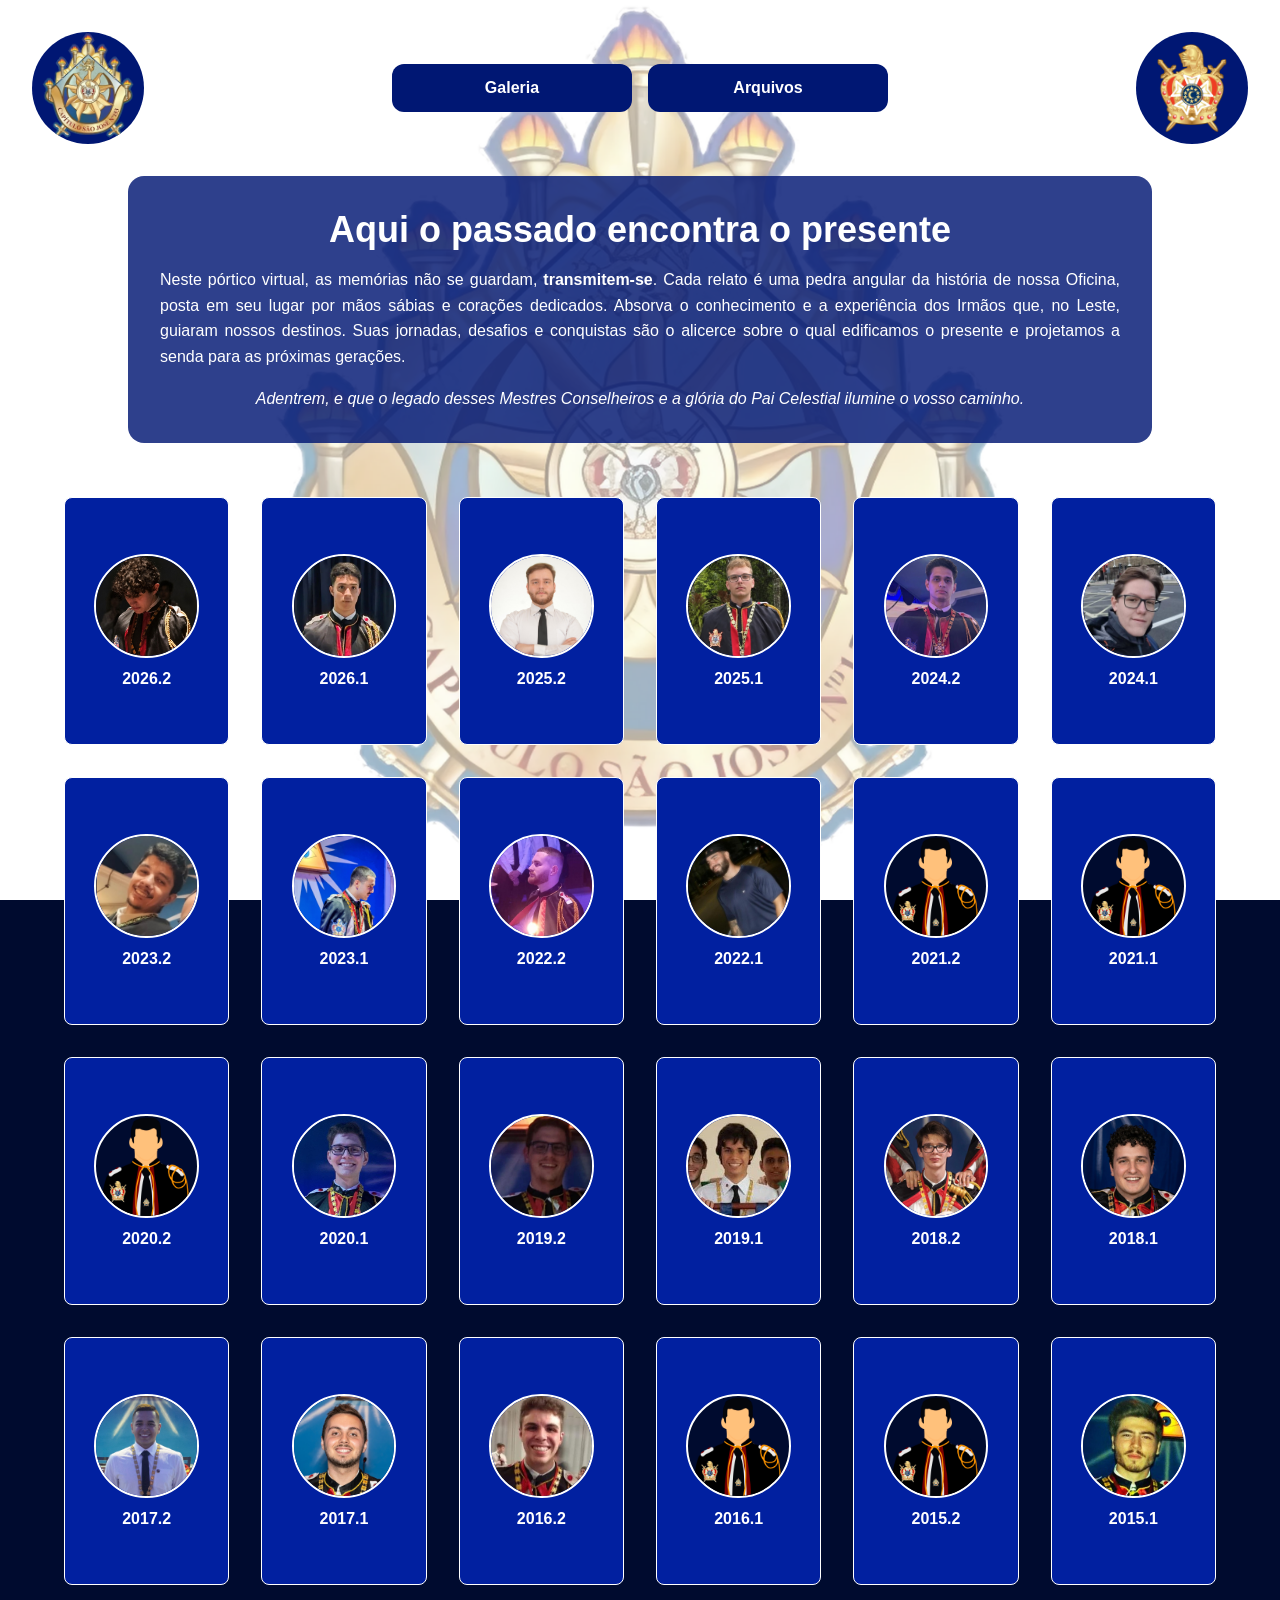
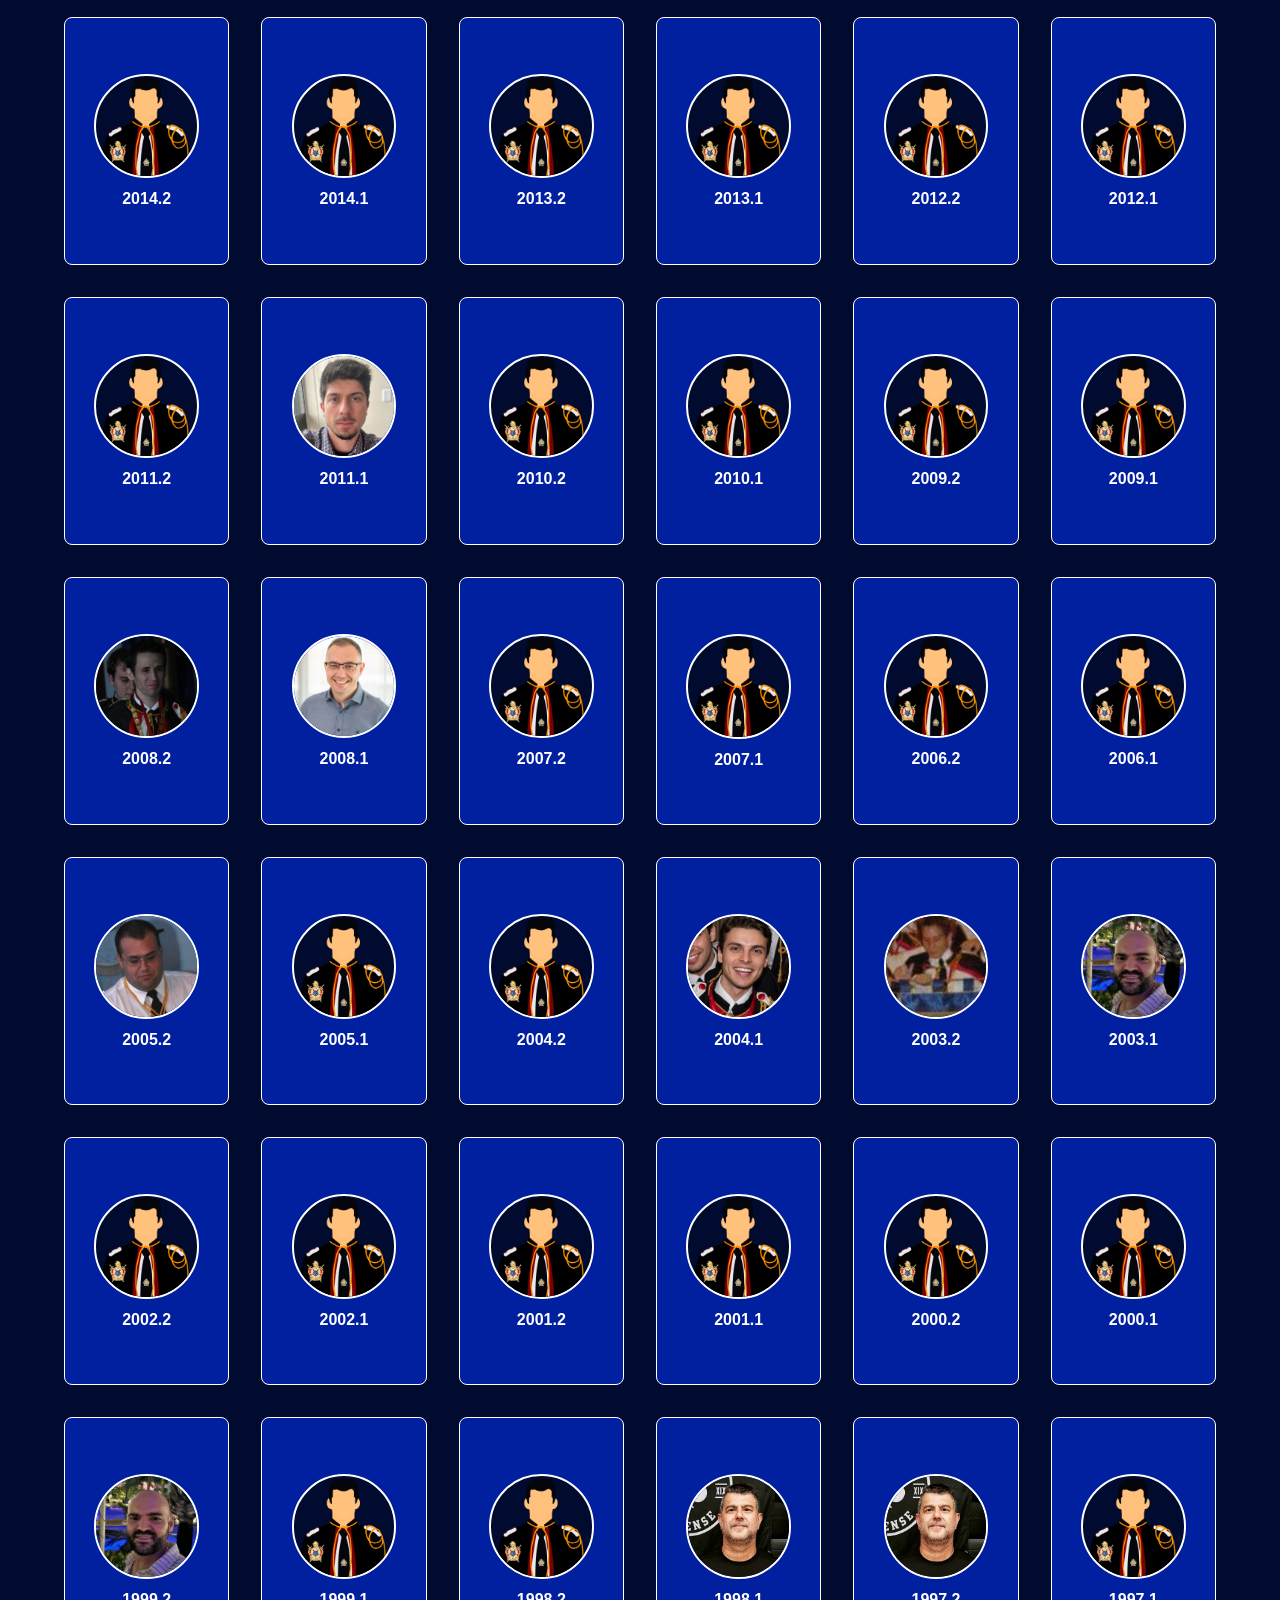
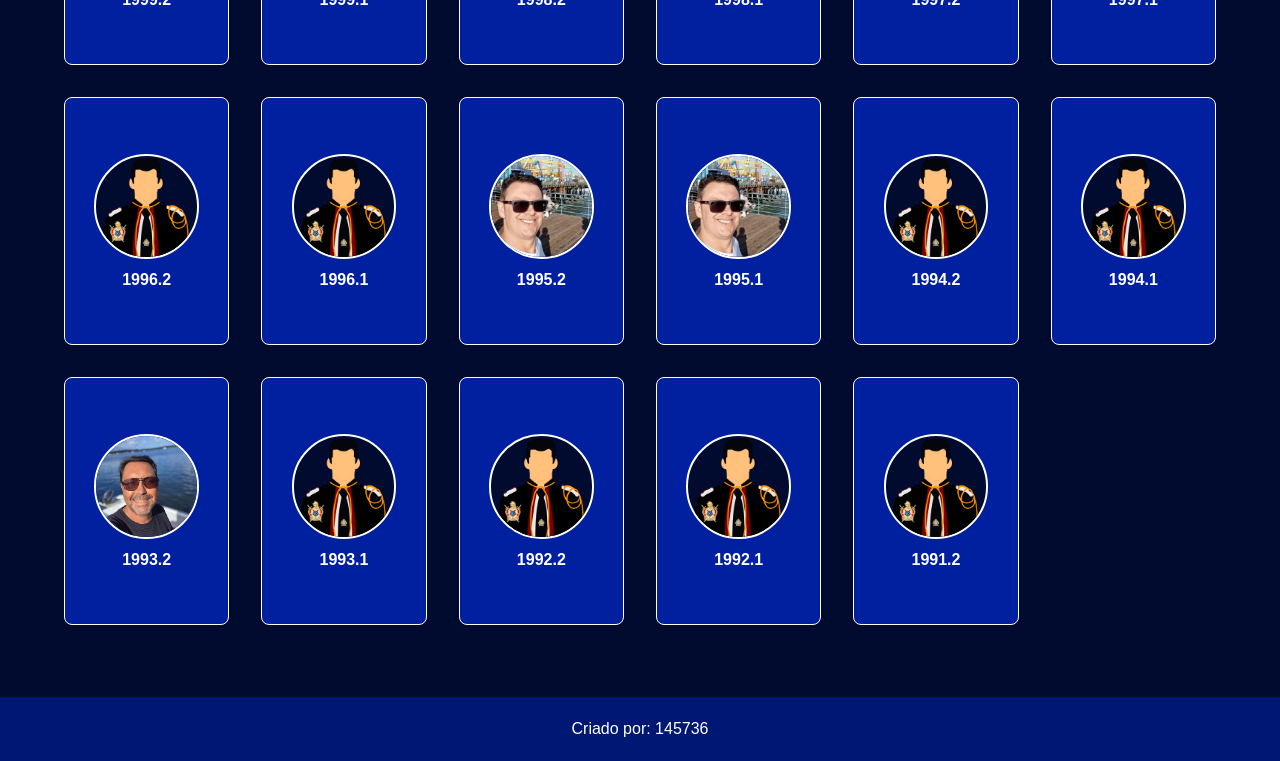
<file: index.html>
<!DOCTYPE html>
<html lang="pt-br">

<head>
    <meta charset="UTF-8">
    <meta name="viewport" content="width=device-width, initial-scale=1.0">
    <meta name="color-scheme" content="light dark">
    <title>Capítulo SJ 153 - Galeria</title>

    <link rel="icon" href="images/icon/favicon-CP.ico" type="image/x-icon">
    <link rel="stylesheet" href="css/general.css">
</head>

<body>
    <header>
        <img src="images/icon/favicon-CP.ico" alt="Logo do Capítulo São José" class="logo" id="logo-CP">

        <nav class="center">
            <button type="button" class="elements" disabled>Galeria</button>
            <button type="button" class="elements" disabled>Arquivos</button>
        </nav>

        <img src="images/icon/favicon-DM.ico" alt="Logo da Ordem DeMolay" class="logo" id="logo-DM">
    </header>

    <section class="intro">
        <h1>Aqui o passado encontra o presente</h1>
        <p>
            Neste pórtico virtual, as memórias não se guardam, <strong>transmitem-se</strong>.
            Cada relato é uma pedra angular da história de nossa Oficina, posta em seu lugar
            por mãos sábias e corações dedicados. Absorva o conhecimento e a experiência dos
            Irmãos que, no Leste, guiaram nossos destinos. Suas jornadas, desafios e conquistas
            são o alicerce sobre o qual edificamos o presente e projetamos a senda para as
            próximas gerações.
        </p>
        <p class="intro-footer">
            Adentrem, e que o legado desses Mestres Conselheiros e a glória do Pai Celestial
            ilumine o vosso caminho.
        </p>
    </section>

    <main class="container">
        <!-- Os cards são gerados por js/main.js a partir de js/gestoes.json -->
        <div id="grid" class="grid" aria-live="polite">
            <noscript>Ative o JavaScript para visualizar a galeria.</noscript>
        </div>
    </main>

    <footer>Criado por: 145736</footer>

    <script src="js/main.js" defer></script>
</body>

</html>
</file>
<file: css/general.css>
/*
  Índice
  1. Variáveis (tema escuro = padrão, tema claro = override)
  2. Base
  3. Header
  4. Introdução
  5. Galeria (grid + cards)
  6. Modal
  7. Footer
*/

/* ========== 1. Variáveis ========== */

:root {
    --brand-primary: #001773;
    --brand-primary-deep: #000b2f;
    --text-primary: #111111;
    --text-on-brand: #ffffff;
    --card-bg: #ffffff;
    --card-border: #000000;
    --intro-bg: rgba(0, 23, 115, 0.82);
    --popup-bg: #000b2f;
    --popup-text: #ffffff;
    --overlay-bg: rgba(0, 0, 0, 0.65);
    --footer-bg: var(--brand-primary-deep);
    --focus-ring: #7aa2ff;
    --body-bg-image: url('../images/backgrounds/background-dark-mode.png');
}

@media (prefers-color-scheme: light) {
    :root {
        --text-primary: #ffffff;
        --card-bg: #0120a0;
        --card-border: #ffffff;
        --popup-bg: #0120a0;
        --footer-bg: var(--brand-primary);
        --body-bg-image: url('../images/backgrounds/background-light-mode.png');
    }
}

/* ========== 2. Base ========== */

* {
    margin: 0;
    padding: 0;
    box-sizing: border-box;
}

body {
    min-height: 100vh;
    display: flex;
    flex-direction: column;
    font-family: Arial, Helvetica, sans-serif;
    color: var(--text-primary);
    background-color: var(--brand-primary-deep);
    background-image: var(--body-bg-image);
    background-position: center;
    background-repeat: no-repeat;
    background-size: cover;
    background-attachment: fixed;
}

body.modal-aberto {
    overflow: hidden;
}

button {
    font: inherit;
    color: inherit;
}

:focus-visible {
    outline: 0.19rem solid var(--focus-ring);
    outline-offset: 0.2rem;
}

/* ========== 3. Header ========== */

header {
    display: grid;
    grid-template-columns: auto 1fr auto;
    align-items: center;
    gap: 1rem;
    padding: clamp(1rem, 3vw, 2rem) clamp(1rem, 3vw, 2rem);
    color: var(--text-on-brand);
}

.logo {
    width: clamp(3.5rem, 10vw, 7rem);
    aspect-ratio: 1 / 1;
    object-fit: cover;
    border-radius: 50%;
    background-color: var(--brand-primary);
}

header .center {
    display: flex;
    flex-wrap: wrap;
    justify-content: center;
    gap: 1rem;
}

header .elements {
    min-width: min(15rem, 100%);
    min-height: 3rem;
    padding: 0 clamp(1rem, 3vw, 2rem);
    border: none;
    border-radius: 0.75rem;
    background-color: var(--brand-primary);
    color: var(--text-on-brand);
    font-weight: bold;
    text-align: center;
}

header .elements:hover:not(:disabled),
header .elements:focus-visible {
    background-color: var(--brand-primary-deep);
    cursor: pointer;
}

header .elements:disabled {
    cursor: not-allowed;
}

/* ========== 4. Introdução ========== */

.intro {
    width: min(90%, 64rem);
    margin: 0 auto 6vh;
    padding: clamp(1rem, 3vw, 2rem);
    border-radius: 1rem;
    background-color: var(--intro-bg);
    color: var(--text-on-brand);
    text-align: justify;
    hyphens: auto;
    line-height: 1.6;
}

.intro h1 {
    margin: 0 0 1rem;
    text-align: center;
    font-size: clamp(1.5rem, 4vw, 2.25rem);
    line-height: 1.2;
}

.intro-footer {
    margin-top: 1rem;
    text-align: center;
    font-style: italic;
}

/* ========== 5. Galeria ========== */

.container {
    flex: 1;
    width: 100%;
    padding: 0 clamp(1rem, 3vw, 2rem) 8vh;
}

.grid {
    display: grid;
    grid-template-columns: repeat(auto-fill, minmax(9.5rem, 1fr));
    gap: clamp(1rem, 3vw, 2rem);
    justify-items: center;
    max-width: 72rem;
    margin: 0 auto;
}

.card {
    display: flex;
    flex-direction: column;
    align-items: center;
    justify-content: center;
    gap: 0.75rem;
    width: 100%;
    max-width: 11rem;
    aspect-ratio: 2 / 3;
    padding: 0.75rem;
    border: 0.0625rem solid var(--card-border);
    border-radius: 0.5rem;
    background-color: var(--card-bg);
    color: var(--text-primary);
    text-align: center;
    cursor: pointer;
    overflow: hidden;
    transition: box-shadow 0.15s ease;
}

.card:hover {
    box-shadow: 0 0.5rem 1.5rem rgba(0, 0, 0, 0.35);
}

.card-image {
    width: 75%;
    aspect-ratio: 1 / 1;
    object-fit: cover;
    border: 0.13rem solid var(--card-border);
    border-radius: 50%;
    background-color: var(--brand-primary-deep);
}

.card h4 {
    font-size: 1rem;
}

.erro {
    grid-column: 1 / -1;
    max-width: 40rem;
    padding: 1rem 1.5rem;
    border-radius: 0.5rem;
    background-color: var(--intro-bg);
    color: var(--text-on-brand);
    text-align: center;
    line-height: 1.5;
}

/* ========== 6. Modal ========== */

.popup-overlay {
    position: fixed;
    inset: 0;
    z-index: 1000;
    display: flex;
    align-items: center;
    justify-content: center;
    padding: 1rem;
    background-color: var(--overlay-bg);
}

.popup-modal {
    position: relative;
    width: min(100%, 42rem);
    max-height: 85vh;
    padding: clamp(1.5rem, 5vw, 3rem);
    border-radius: 1rem;
    background: var(--popup-bg);
    color: var(--popup-text);
    box-shadow: 0 0.6rem 2.5rem rgba(0, 0, 0, 0.45);
    overflow-x: hidden;
    overflow-y: auto;
    scrollbar-width: thin;
}

.popup-close {
    position: absolute;
    top: 0.75rem;
    right: 0.75rem;
    width: 2.25rem;
    height: 2.25rem;
    border: 0.0625rem solid var(--popup-text);
    border-radius: 50%;
    background: transparent;
    color: var(--popup-text);
    font-size: 1.75rem;
    line-height: 1;
    cursor: pointer;
}

.popup-close:hover {
    background-color: rgba(255, 255, 255, 0.15);
}

.popup-header {
    display: flex;
    align-items: center;
    gap: 1.25rem;
    margin-bottom: 1.5rem;
}

.popup-image {
    flex: none;
    width: 6rem;
    aspect-ratio: 1 / 1;
    object-fit: cover;
    border-radius: 50%;
    border: 0.13rem solid var(--popup-text);
}

.popup-title {
    font-size: clamp(1.25rem, 3vw, 1.5rem);
}

.popup-content {
    line-height: 1.6;
}

.popup-content p {
    margin-bottom: 0.75rem;
    text-align: justify;
    hyphens: auto;
}

.popup-frase {
    padding-left: 1rem;
    border-left: 0.2rem solid rgba(255, 255, 255, 0.4);
}

/* Preserva as quebras de linha vindas do JSON (\n) */
.popup-texto {
    white-space: pre-line;
}

.popup-vazio {
    font-style: italic;
    opacity: 0.8;
}

/* Telas estreitas: foto acima do título */
@media (max-width: 30rem) {
    .popup-header {
        flex-direction: column;
        text-align: center;
    }
}

/* ========== 7. Footer ========== */

footer {
    display: flex;
    align-items: center;
    justify-content: center;
    width: 100%;
    min-height: 4rem;
    background-color: var(--footer-bg);
    color: var(--text-on-brand);
    text-align: center;
}

@media (prefers-reduced-motion: reduce) {
    .card {
        transition: none;
    }
}
</file>
